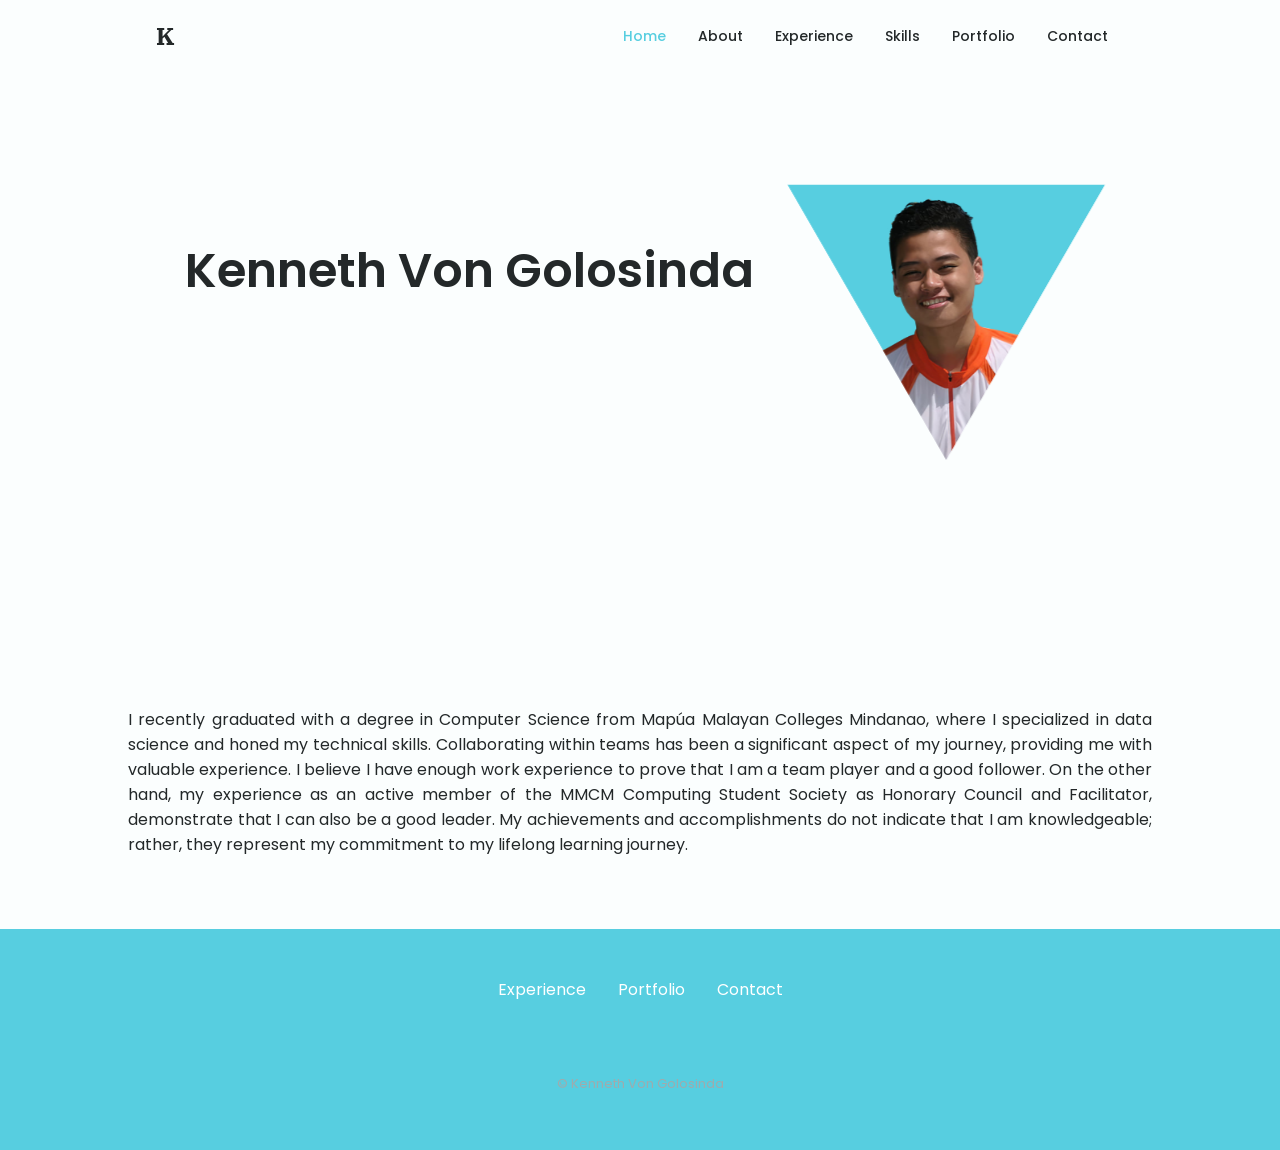
<file: VISTA-Dashboard.html>
<!DOCTYPE html>
<html lang="en">
  <head>
    <meta charset="UTF-8" />
    <meta name="viewport" content="width=device-width, initial-scale=1.0" />

    <!--==================== UNICONS ====================-->
    <link
      rel="stylesheet"
      href="https://unicons.iconscout.com/release/v4.0.0/css/line.css"
    />

    <!--==================== SWIPER CSS ====================-->
    <link rel="stylesheet" href="assets/css/swiper-bundle.min.css" />

    <!--==================== CSS ====================-->
    <link rel="stylesheet" href="assets/css/project.css" />

    <title>Kenneth Golosinda</title>
    <link rel = "icon" href = "./assets/img/logo2.PNG" type = "image/x-icon">
  </head>
  <body>
    <!--==================== HEADER ====================-->
    <header class="header" id="header">
      <nav class="nav container">
        <a href="#" class="nav__logo">K</a>

        <div class="nav__menu" id="nav-menu">
          <ul class="nav__list grid">
            <li class="nav__item">
              <a href="#home" class="nav__link active-link">
                <i class="uil uil-estate nav__icon"></i> Home
              </a>
            </li>
            <li class="nav__item">
              <a href="#about" class="nav__link">
                <i class="uil uil-user nav__icon"></i> About
              </a>
            </li>
            <li class="nav__item">
              <a href="#experiences" class="nav__link">
                <i class="uil uil-file-alt nav__icon"></i> Experience
              </a>
            </li>
            <li class="nav__item">
              <a href="#skills" class="nav__link">
                <i class="uil uil-brackets-curly nav__icon"></i> Skills
              </a>
            </li>
            <li class="nav__item">
              <a href="#portfolio" class="nav__link">
                <i class="uil uil-briefcase-alt nav__icon"></i> Portfolio
              </a>
            </li>
            <li class="nav__item">
              <a href="#contact" class="nav__link">
                <i class="uil uil-phone nav__icon"></i> Contact
              </a>
            </li>
          </ul>
          <i class="uil uil-times nav__close" id="nav-close"></i>
        </div>
        <div class="nav__btns">
          <!-- Theme change button -->
          <i class="uil uil-moon change-theme" id="theme-button"></i>

          <div class="nav__toggle" id="nav-toggle">
            <i class="uil uil-apps"></i>
          </div>
        </div>
      </nav>
    </header>

    <!--==================== MAIN ====================-->
    <main class="main">
      <section class="home section" id="home">
        <div class="home__container container grid">
          <div class="home__content grid">
            

            <div class="home__img">
              <svg
                class="home__blob"
                viewBox="0 0 298 257"
                xmlns="http://www.w3.org/2000/svg"
                xmlns:xlink="http://www.w3.org/1999/xlink"
              >
                <mask id="mask0" mask-type="alpha">
                  <path
                    d="M149 257L0.909675 0.499987L297.09 0.500013L149 257Z"
                  />
                </mask>
                <g mask="url(#mask0)">
                  <path
                    d="M149 257L0.909675 0.499987L297.09 0.500013L149 257Z"
                  />

                  <image
                    class="home__blob-img"
                    x="-100"
                    y="-0"
                    xlink:href="assets/img/kennethvon.png"
                  />
                </g>
              </svg>
            </div>

            <div class="home__data">
              <h1 class="home__title">Kenneth Von Golosinda</h1>

              <div class="home__social">
                <a
                  href="https://www.linkedin.com/in/kvgolosinda/"
                  target="_blank"
                  class="home__social-icon"
                >
                  <i class="uil uil-linkedin"></i>
                </a>
                <a
                  href="https://github.com/Vaughn24"
                  target="_blank"
                  class="home__social-icon"
                >
                  <i class="uil uil-github"></i>
                </a>
                <a
                href="mailto:kennethgolosinda24@gmail.com"
                target="_blank"
                class="home__social-icon"
              >
              <i class="uil uil-envelope-alt"><span class="home__social-email">kennethgolosinda24@gmail.com</span></i>
              </a>
              
              </div>
              <a href="#contact" class="button butt--flex">
                Contact Me <i class="uil uil-message button__icon"></i>
              </a>
            </div>

            
          </div>
          <div class="home__scroll">
            <a href="#about" class="home__scroll-button button--flex" id="remove-button">

              <i class="uil uil-arrow-down home__scroll-mouse"></i>
            </a>
          </div>
        </div>
      </section>

      <div class="about__data">
        <p class="about__description">
          
          I recently graduated with a degree in Computer Science from Mapúa Malayan Colleges Mindanao, where I specialized in data science and honed my technical skills. Collaborating within teams has been a significant aspect of my journey, providing me with valuable experience.
          I believe I have enough work experience to prove that I am a team player and a good follower. On the other hand,
          my experience as an active member of the MMCM Computing Student Society as Honorary Council and Facilitator, 
          demonstrate that I can also be a good leader. My achievements and accomplishments do not indicate that I am knowledgeable; 
          rather, they represent my commitment to my lifelong learning journey.
        </p>

      </div>



    </main>
    <!--==================== FOOTER ====================-->
    <footer class="footer">
      <div class="footer__bg">
        <div class="footer__container container grid">
          <div>
          </div>

          <ul class="footer__links">
            <li>
              <a href="#experience" class="footer__link">Experience</a>
            </li>
            <li>
              <a href="#portfolio" class="footer__link">Portfolio</a>
            </li>
            <li>
              <a href="#contact" class="footer__link">Contact</a>
            </li>
          </ul>
        </div>
        <p class="footer__copy">&#169; Kenneth Von Golosinda</p>
      </div>
    </footer>

    <!--==================== SCROLL TOP ====================-->
    <a href="#" class="scrollup" id="scroll-up">
      <i class="uil uil-arrow-up scrollup__icon"></i>
    </a>
    <!--==================== SCROLL REVEEAL ====================-->
    <script src="assets/js/scrollreveal.min.js"></script>

    <!--==================== SWIPER JS ====================-->
    <script src="assets/js/swiper-bundle.min.js"></script>

    <!--==================== MAIN JS ====================-->
    <script src="assets/js/main.js"></script>
  </body>
</html>
</file>
<file: assets/css/project.css>
/*==================== GOOGLE FONTS ====================*/

@import url('https://fonts.googleapis.com/css2?family=Poppins:wght@400;500;600&display=swap');
@import url('https://fonts.googleapis.com/css2?family=IBM+Plex+Serif:ital,wght@0,500;1,400;1,500&display=swap');

/*==================== VARIABLES CSS ====================*/
:root {
    --header-height: 3rem;

    /*========== Colors ==========*/
    /* Change favorite color */
    --hue-color: 188; /*Purple 250 - Green 142 - Blue 230 - Pink 340*/

    /* HSL color mode */
    --first-color: hsl(var(--hue-color), 69%, 61%);
    --first-color-second: hsl(var(--hue-color), 69%, 61%);
    --first-color-alt: hsl(var(--hue-color), 57%, 53%);
    --first-color-lighter: hsl(var(--hue-color), 92%, 85%);
    --title-color: hsl(var(--hue-color), 8%, 15%);
    --text-color: hsl(var(--hue-color), 8%, 45%);
    --text-color-light: hsl(var(--hue-color), 8%, 65%);
    --input-color: hsl(var(--hue-color), 70%, 96%);
    --body-color: hsl(var(--hue-color), 60%, 99%);
    --container-color: #fff;
    --scroll-bar-color: hsl(var(--hue-color), 12%, 90%);
    --scroll-thumb-color: hsl(var(--hue-color), 12%, 80%);

    /*========== Font and typography ==========*/
    --body-font: 'Poppins', sans-serif;

    /* .5rem = 8px, 1rem = 16px, 1.5rem = 24px ... */
    --big-font-size: 2rem;
    --h1-font-size: 1.5rem;
    --h2-font-size: 1.25rem;
    --h3-font-size: 1.125rem;
    --normal-font-size: .938rem;
    --small-font-size: .813rem;
    --smaller-font-size: .75rem;

    /*========== Font weight ==========*/
    --font-medium: 500;
    --font-semi-bold: 600;

    /*========== Margenes Bottom ==========*/
    /* .25rem = 4px, .5rem = 8px, .75rem = 12px ... */
    --mb-0-25: .25rem;
    --mb-0-5: .5rem;
    --mb-0-75: .75rem;
    --mb-1: 1rem;
    --mb-1-5: 1.5rem;
    --mb-2: 2rem;
    --mb-2-5: 2.5rem;
    --mb-3: 3rem;

    /*========== z index ==========*/
    --z-tooltip: 10;
    --z-fixed: 100;
    --z-modal: 1000;
}

/* Font size for large devices */
@media screen and (min-width: 968px) {
    :root {
        --big-font-size: 3rem;
        --h1-font-size: 2.25rem;
        --h2-font-size: 1.5rem;
        --h3-font-size: 1.25rem;
        --normal-font-size: 1rem;
        --small-font-size: .875rem;
        --smaller-font-size: .813rem;
    }
}

/*========== Variables Dark theme ==========*/
body.dark-theme{

      /* HSL color mode */
      --first-color-second: hsl(var(--hue-color), 30%, 8%);
      --title-color: hsl(var(--hue-color), 8%, 95%);
      --text-color: hsl(var(--hue-color), 8%, 75%);
      --input-color: hsl(var(--hue-color), 29%, 16%);
      --body-color: hsl(var(--hue-color), 28%, 12%);
      --container-color: hsl(var(--hue-color), 29%, 16%);

}

body.dark-theme .sparta{
  content:url(../img/sparta-logo-dark.png);
}


/*========== Button Dark/Light ==========*/
.nav__btns{
  display: flex;
  align-items: center;
}

.change-theme{
  font-size: 1.25rem;
  color: var(--title-color);
  margin-right: var(--mb-1);
  cursor: pointer;
}

.change-theme:hover{
  color: var(--first-color);
}

/*==================== BASE ====================*/
* {
  box-sizing: border-box;
  padding: 0;
  margin: 0;
}

html {
  scroll-behavior: smooth;
}

body {
  margin: 0 0 var(--header-height) 0;
  font-family: var(--body-font);
  font-size: var(--normal-font-size);
  background-color: var(--body-color);
  color: var(--text-color);
}

h1, h2, h3, h4 {
  color: var(--title-color);
  font-weight: var(--font-semi-bold);
}

ul {
  list-style: none;
}

a {
  text-decoration: none;
}

img {
  max-width: 100%;
  height: auto;
}

/*==================== REUSABLE CSS CLASSES ====================*/
.section {
  padding: 2rem 0 4rem;
}

.section__title {
  font-size: var(--h1-font-size);
  color: var(--title-color);
}

.section__subtitle {
  display: block;
  font-size: var(--small-font-size);
  margin-bottom: var(--mb-3);
}

.section__title, 
.section__subtitle {
  text-align: center;
}

/*==================== LAYOUT ====================*/
.container {
  max-width: 768px;
  margin-left: var(--mb-1-5);
  margin-right: var(--mb-1-5);
}

.grid {
  display: grid;
  gap: 1.5rem;
}

.header {
  width: 100%;
  position: fixed;
  z-index: var(--z-fixed);
  background-color: var(--body-color);
}

/*==================== NAV ====================*/

.nav{
  max-width: 968px;
  height: var(--header-height);
  display: flex;
  justify-content: space-between;
  align-items: center;
}

.nav__logo,
.nav__toggle{
  color: var(--title-color);
  font-weight: var(--font-medium);
}
.nav__logo{
  font-family: 'IBM Plex Serif';
  font-weight: bolder;
  font-size: x-large;
}

.nav__logo:hover{
  color: var(--first-color);
}

.nav__toggle{
  font-size: 1.1rem;
  cursor: pointer;
}

.nav__toggle:hover{
  color: var(--first-color);
}

@media screen and (max-width: 767px){
  .nav__menu{
    position: fixed;
    /* bottom: 0; */
    left:0;
    width: 100%;
    background-color: var(--body-color);
    padding: 2rem 1.5rem 4rem;
    box-shadow: 0 -1px 4px rgba(0, 0, 0, .15);
    border-radius:0 0 1.5rem 1.5rem;
    transition: .3s;
    transform: translateY(-144px);
  }
}

.nav__list{
  grid-template-columns: repeat(3, 1fr);
  gap: 2rem;
}

.nav__link{
  display: flex;
  flex-direction: column;
  align-items: center;
  font-size: var(--small-font-size);
  color:var(--title-color);
  font-weight: var(--font-medium);
}

.nav__link:hover{
  color: var(--first-color);
}

.nav__icon{
  font-size: 1.2rem;

}

.nav__close{
  position: absolute;
  right: 1.3rem;
  bottom: .5rem;
  font-size: 1.5rem;
  cursor: pointer;
  color: var(--first-color);
}

.nav__close:hover{
  color: var(--first-color-alt);
}
/* show menu */
.show-menu{
  top: 0;
  transform: translateY(-15px);

}

/* Active link */
.active-link{
  color: var(--first-color)
}

/* Change background header */
.scroll-header{
  box-shadow: 0 -1px 4px rgba(0, 0, 0, .15);
}


/*==================== HOME ====================*/
.home__container{
  gap: 1rem;
}

.home__content{
  grid-template-columns: .5fr 3fr;
  padding-top: 3.5rem;
  align-items: center;

}

.home__social{
  /* display:grid;
  grid-template-columns: max-content;
  row-gap: 1rem; */
  margin-bottom: 1rem;
}

.home__social-icon{
  font-size: 1.25rem;
  color:var(--first-color)
}

.home__social-icon:hover{
  color: var(--first-color);
}

.home__social-email{
  color: var(--title-color);
}

.home__blob{
  width: 200px;
  fill: var(--first-color);
}

.home__blob-img{
  width: 499px;
}

.home__data{
  grid-column: 1/3;
}

.home__title{
  font-size: var(--big-font-size);
}

.home__subititle{
  font-size: var(--h3-font-size);
  color: var(--text-color);
  font-weight: var(--font-medium);
  margin-bottom: var(--mb-0-75);
}

.home__description{
  margin-bottom: var(--mb-2);
}

.home__scroll{
  display: none;
}

.home__scroll-button{
  color: var(--first-color);
  transition: .3s;
}

.home__scroll-button:hover{
  transform: translateY(.25rem);
}

.home__scroll-mouse{
  font-size: 2rem;
}

.home__scroll-name{
  font-size:  var(--small-font-size);
  color: var(--title-color);
  font-weight: var(--font-medium);
  margin-right: var(--mb-0-25)
}

.home__scroll-arrow{
  font-size: 1.25rem
}

/*==================== BUTTONS ====================*/
.button{
  display: inline-block;
  background-color: var(--first-color);
  color: #FFF;
  padding: 1rem;
  border-radius: .5rem;
  font-weight: var(--font-medium);
}

.button:hover{
  background-color: var(--first-color-alt);
}

.button__icon{
  font-size:1.25rem;
  margin-left: var(--mb-0-5);
  transition: .3s;
}


.button--flex{
  display: inline-flex;
  align-items: center;

}


.button--small{
  padding: .75rem 1rem;
}

.button--link{
  padding: 0;
  background-color: transparent;
  color: var(--first-color);
}

.button--link:hover{
  background-color: transparent;
  color: var(--first-color-alt);
}

/*==================== ABOUT ====================*/

.about__container{
  max-width: 800px;
}

.about__img{
  min-width: 276px;
  border-radius: .5rem;
  justify-self: center;
  align-self: center;
}

.about__description{
  display: block;
  width: 80%; /* Or max-width */
  margin: 0 auto var(--mb-2-5) auto; /* top | horizontal (auto) | bottom | horizontal (auto) */

  text-align: justify;
  color: var(--title-color);
}

.about__info{
  display: flex;
  justify-content: space-evenly;
  margin-bottom: var(--mb-2-5);
}

.about__info-title{
  font-size: var(--h2-font-size);
  font-weight: var(--font-semi-bold);
  color: var(--title-color);
}

.about__info-name{
  font-size: var(--smaller-font-size);
}

.about__info-title,
.about__info-name{
  display: block;
  text-align: center;
}

.about__buttons{
  display: flex;
  justify-content: center;
}

/*==================== experiences ====================*/
.experiences__container{
  row-gap: 0;
}

.experiences__header{
  display: flex;
  align-items: center;
  margin-bottom: var(--mb-2-5);
  cursor: pointer;
}

.experiences__icon,
.experiences__arrow{
  font-size: 2rem;
  color: var(--first-color)
}

.experiences__icon{
  margin-right: var(--mb-0-75)
}

.experiences__title{
  font-size: var(--h3-font-size)
}

.experiences__subtitle{
  font-size: var(--small-font-size);
  color: var(--text-color-light);
}

.experiences__arrow{
  margin-left: auto;
  transition: .4s;
}

.experiences__list{
  row-gap: 1.5rem;
  padding-left: 2.7rem;
}

.experiences__titles{
  display: flex;
  justify-content: space-between;
  margin-bottom: var(--mb-0-5);
}

.experiences__name{
  font-size: var(--normal-font-size);
  font-weight: var(--font-medium);
}

.experiences__bar,
.experiences__percentage{
  height: 5px;
  border-radius: .25rem;
}

.experiences__bar{
  background-color: var(--first-color-lighter);
}

.experiences__percentage{
  display: block;
  background-color: var(--first-color);
}

.experiences__html{
  width: 90%;
}
.experiences__css{
  width: 80%;
}
.experiences__js{
  width: 70%;
}

.experiences__close .experiences__list{
  height: 0;
  overflow:hidden;
}

.experiences__open .experiences__list{
  height: max-content;
  margin-bottom: var(--mb-2-5);
}

.experiences__open .experiences__arrow{
  transform: rotate(-180deg);
}

ul.exp__responsibilities-list li{
  list-style-type: disc;
  padding: 0.2rem;
}

/*==================== Awards ====================*/
.awards__card{
  background-color: var(--container-color);
  padding: 1.25rem 1.5rem;
  border-radius: 1.5rem;
  margin-bottom: 3rem;
  box-shadow: 0 2px 4px rgb(0 0 0 / 15%);
}

.awards__img{
  width: 60px;
  border-radius: 3rem;
}

.awards__name{
  font-size: var(--normal-font-size);
  font-weight: var(--font-medium);
  margin-bottom: .25rem;
}

.awards__description{
  font-size: var(--small-font-size);
}

.awards__certimg{
  width: 250.66px;
  height: 140.98px;
}

/*==================== Swiper Class (Awards) ====================*/
/* .swiper-wrapper{
  display: flex;
  justify-content: center;
  align-items: center;
  column-gap: 2rem;
} */

/* .swiper-wrapper{
  justify-content: right;
} */
.awards__container{
  max-width: 88%;
  overflow-x: hidden;
}
.swiper-pagination{
  position: unset;
}

.swiper-pagination-bullet{
  background-color: var(--text-color-light);
  margin-left: 3.5px;
}

.swiper-pagination-bullet-active{
  background-color: var(--first-color);
}

/*==================== Skills ====================*/
.skills__container{
  row-gap: 3.5rem;
}

.skills__title{
  display: flex;
  justify-content: center;
  align-items: center;
  column-gap: .5rem;
  font-size: var(--small-font-size);
  font-weight: var(--font-semi-bold);
  margin-bottom: 2.5rem;
}

.skills__title i{
  font-size:1rem;
  font-weight: initial;
}

.skills__info,
.skills__data,
.skills__blob{
  display: grid;
}

.skills__info{
  grid-template-columns: repeat(4, 1fr);
  column-gap: 1.5rem 2rem;
}

.skills__data{
  justify-content: center;
  text-align: center;
}

.skills__blob{
  width: 70px;
  height: 70px;
  background-color: var(--container-color);
  border-radius: 3rem;
  place-items: center;
  margin-bottom: 0.3rem;
  box-shadow: 0 2px 4px rgb(0 0 0 / 15%);
}

.skills__blob img{
  width:40px;
}

.skills__name{
  font-size: var(--small-font-size);
  margin-bottom: .8rem;
}

/* .skills_subtitle{
  font-size:var(--tiny--font-size);
  color:var(--text-color-light);
} */

/* Animation skills */
.skills__blob:hover img{
  animation: bounce-skills .6s;
}

@keyframes bounce-skills {
  0%{
    transform: translate(0);
  }
  20%{
    transform: translateY(-6px);
  }
  40%{
    transform: translate(0);
  }
  60%{
    transform: translateY(-3px);
  }
  80%{
    transform: translate(0);
  }
  
}



/*==================== Certification ====================*/
.custom-icon1{
  height: 2.2rem;
}

.custom-icon1:hover{
  transform: translateY(0.2rem);
  transition: .2s;
}
.custom-icon2{
  height: 1.3rem;
  margin-bottom: 0.2rem;
}
.custom-icon2:hover{
  transform: translateY(0.2rem);
  transition: .2s;
}

.certification__tabs{
  display: flex;
  justify-content: space-evenly;
  margin-bottom: var(--mb-2);
}

.certification__button{
  font-size: var(--h3-font-size);
  font-weight: var(--font-medium);
  cursor: pointer;
}

.certification__button:hover{
  color: var(--first-color)
}

.certification__icon{
  font-size: 1.8rem;
  margin-right: var(--mb-0-25);
}

.certification__data{
  display: grid;
  grid-template-columns: 1fr max-content 1fr;
  column-gap: 1.5rem;
}

.certification__title{
  font-size: var(--normal-font-size);
  font-weight: var(--font-medium);
}

.certification__subtitle{
  display:inline-block;
  font-size: var(--small-font-size);
  margin-bottom: var(--mb-1);
}

.certification__calendar{
  font-size: var(--smaller-font-size);
  color: var(--text-color-light);
}

.certification__rounder{
  display: inline-block;
  width: 13px;
  height: 13px;
  background-color: var(--first-color);
  border-radius: 50%;
}

.certification__line{
  display: block;
  width: 1px;
  height: 100%;
  background-color: var(--first-color);
  transform: translate(6px,-7px);
}

.certification [data-content]{
  display: none;
}

.certification__active[data-content]{
  display: block;

}

.show-credential{
  color: var(--first-color)
}


/*==================== Portfolio ====================*/

.portfolio__photo{
  padding-right: 0.8rem;
}
.portfolio__modal-photo{
  padding-right: 1.5rem;
  max-width: 22rem;
  max-height: 28rem;
}

.portfolio__container{
  gap: 1.5rem;
  grid-template-columns: repeat(2, 1fr);
}

.portfolio__content{
  position: relative;
  background-color: var(--container-color);
  padding: 3.5rem .5rem 5.25rem 1.5rem;
  border-radius: .25rem;
  box-shadow: 0 2px 4px rgba(0, 0, 0, .15);
  transition: .3s;
}

.portfolio__subtitle{
  font-size: var(--smaller-font-size);
  color: var(--text-color-light);
}

.portfolio__content:hover{
  box-shadow: 0 4px 8px rgba(0, 0, 0, .15);
}

.portfolio__icon{
  display: block;
  font-size: 1.5 rem;
  color: var(--first-color);
  margin-bottom: var(--mb-1);
}

.portfolio__title{
  font-size: var(--h3-font-size);
  margin-bottom: var(--mb-1);
  font-weight: var(--font-medium);
}

.portfolio__button{
  cursor: pointer;
  font-size: var(--small-font-size);
  position: absolute;
  left: 0;
  bottom: 0;
  margin-left: 1rem;
  margin-bottom: 1rem;
}


.portfolio__button:hover .button__icon{
  transform: translateX(.25rem);
}

.portfolio__modal{
  position: fixed;
  top: 0;
  left: 0;
  right: 0;
  bottom: 0;
  background-color: rgba(0, 0, 0, .5);
  display: flex;
  align-items: center;
  justify-content: center;
  padding: 0 1rem;
  z-index: var(--z-modal);
  opacity: 0;
  visibility: hidden;
  transition: .3s;

}


.portfolio__modal-content{
  position: relative;
  background-color: var(--container-color);
  padding: 1.5rem;
  border-radius: .5rem;
}

.portfolio__modal-portfolio{
  row-gap: 1rem;
}

.portfolio__modal-service{
display: flex;
}

.portfolio__modal-title{
  font-size: var(--h1-font-size);
  font-weight: var(--font-medium);
  margin-bottom: var(--mb-1-5)
}

.portfolio__modal-close{
  position: absolute;
  top: 1rem;
  right: 1rem;
  font-size: 1.5rem;
  color: var(--first-color);
  cursor: pointer;
}

.portfolio__modal-icon{
  color: var(--first-color);
  margin-right: var(--mb-0-25);
}


/* Active Modal */

.active-modal{
  opacity: 1;
  visibility: visible;
}



/*==================== CONTACT ME ====================*/
.contact__container{
  row-gap: 3rem;
}

.contact__information{
  display: flex;
  margin-bottom: var(--mb-2);
}

.contact__icon{
  font-size: 2rem;
  color: var(--first-color);
  margin-right: var(--mb-0-75);
}

.contact__title{
  font-size: var(--h3-font-size);
  font-weight: var(--font-medium);
}

.contact__subtitle{
  font-size: var(--small-font-size);
  color: var(--text-color-light);
}

.contact__content{
  background-color: var(--input-color);
  border-radius: .5rem;
  padding: .75rem 1rem .25rem;
}

.contact__label{
  font-size: var(--smaller-font-size);
  color: var(--title-color)
}

.contact__input{
  width: 100%;
  background-color: var(--input-color);
  color: var(--text-color);
  font-family: var(--body-font);
  font-size: var(--normal-font-size);
  border: none;
  outline: none;
  padding: .25rem .5rem .5rem 0;
}


/*==================== FOOTER ====================*/
.footer{
  padding-top: 2rem;
}

.footer__container{
  row-gap: 3.5rem;
}

.footer__bg{
  background-color: var(--first-color-second);
  padding: 2rem 0 3rem;
}

.footer__title{
  font-size: var(--h1-font-size);
  margin-bottom: var(--mb-0-25);
}

.footer__subtitle{
  font-size: var(--small-font-size);
}

.footer__links{
  display: flex;
  flex-direction: column;
  row-gap: 1.5rem;
}

.footer__link:hover{
  color: var(--first-color-lighter)
}

.footer__social{
  font-size: 1.25rem;
  margin-right: var(--mb-1-5)
}

.footer__social:hover{
  color: var(--first-color-lighter);
}

.footer__copy{
  font-size: var(--smaller-font-size);
  text-align: center;
  color: var(--text-color-light);
  margin-top: var(--mb-3);
}

.footer__title,
.footer__subtitle,
.footer__link,
.footer__social{
  color: #FFF;
}


/*========== SCROLL UP ==========*/

.scrollup{
  position: fixed;
  right: 1rem;
  bottom: -20%;
  background-color: var(--first-color);
  opacity: .8;
  padding: 0 .3rem;
  border-radius: .4rem;
  z-index: var(--z-tooltip);
  transition: .4s;
}

.scrollup:hover{
  background-color: var(--first-color-alt);
}

.scrollup__icon{
  font-size: 1.5rem;
  color: #FFF;

}

/* Show scroll */
.show-scroll{
  bottom: 5rem;
}

.remove-button{
  visibility: hidden;
  transform: translateY(5rem);
  transition: .3s;

}

/*========== SCROLL BAR ==========*/


/*==================== MEDIA QUERIES ====================*/

/* For small devices */
@media screen and (max-width: 350px){
  .container{
    margin-left: var(--mb-1);
    margin-right: var(--mb-1);
  }
  .nav__menu{
    padding: 2rem .25rem 4rem;
  }
  .nav__list{
    column-gap:0;
  }
  .home__content{
    grid-template-columns: .25fr 3fr;
  }
  .home__blob{
    width: 180px;
  }
  .experiences__title{
    font-size: var(--normal-font-size);
  }
  .certification__data{
    gap: .5rem;
  }

  .portfolio__container{
    grid-template-columns: auto;
    justify-content: center;
  }
  .portfolio__content{
    padding-right: 3.5rem;
  }
  .portfolio__modal{
    padding: 0 .5rem;
  }
  
}

/* For medium devices */
@media screen and (min-width: 568px){
  .home__content{
    grid-template-columns: max-content 1fr 1fr;
    width: 92%;
    margin: auto;
  }
  .home__data{
    grid-column: initial;
  }
  .home__img{
    order: 1;
    justify-content: center;

  }

  .about__container,
  .experiences__container,
  .footer__container{
    grid-template-columns: repeat(2, 1fr);
  }
  .contact__container{
    justify-content: center;
  }

  .certification__sections{
    display: grid;
    grid-template-columns: .6fr;
    justify-content: center;
  }
}


@media screen and (min-width: 768px) {
  .container{
    margin-left: auto;
    margin-right: auto;
  }

  body{
    margin:0;
  }
  .section{
    padding: 6rem 0 2rem;
  }
  .section__subtitle{
    margin-bottom: 4rem;
  }

  .header{
    top: 0;
    bottom: initial;
  }

  .header,
  .main,
  .footer__container{
    padding: 0 1rem;
  }

  .nav{
    height: calc(var(--header-height) + 1.5rem);
    column-gap: 1rem;

  }

  .nav__icon,
  .nav__close,
  .nav__toggle{
    display: none;

  }

  .nav__list{
    display: flex;
    column-gap: 2rem;
  }
  .nav__menu{
    margin-left: auto;
  }
  .change-theme{
    margin: 0;
  }
  .home__container{
    row-gap: 5rem;
  }
  .home__content{
    padding-top: 5.5rem;
    column-gap: 2rem;

  }
  .home__blob{
    width: 270px;
  }
  .home__scroll{
    display:block;
  }
  .home__scroll-button{
    display: grid;
    margin-left: 23%;
    margin-right: auto;
    width: 40%;
    align-items: baseline;
    /* justify-content: end; */
    align-content: space-around;
    justify-items: center;
  }
  .about__container{
    column-gap: 5rem
  }
  .about__img{
    width: 350px;
    /* place-self: baseline; */
  }

  .about__info{
    justify-content: space-between;
  }
  .about__buttons{
    justify-content: initial;
  }
  .certification__tabs{
    justify-content: center;
  }
  .certification__button{
    margin: 0 var(--mb-1);
  }
  .certification__sections{
    grid-template-columns: .6fr;
  }
  .portfolio__container{
    grid-template-columns: repeat(3,218px);
    justify-content: center;
  }
  .portfolio__icon{
    font-size: 2rem;
  }
  /* .portfolio__content{
    padding: 6rem 0 2rem 2.5rem;
  } */
  .portfolio__modal-content{
    width: 450px;
  }

  .footer__container{
    grid-template-columns: repeat(3,1fr);

  }
  .footer__bg{
    padding: 3rem 0 3.5rem;
  }
  
  .footer__links{
    flex-direction: row;
    column-gap: 2rem;
  }

  .footer__social{
    justify-self: flex-end;
  }
  .footer__copy{
    margin-top: 4.5rem;
  }
  .home{
    margin-bottom: 8rem;
  }


}

/* For large devices */

@media screen and (min-width: 1024px) {
  .header,
  .main,
  .footer__container{
    padding:0;
  }
  .certification__sections{
    grid-template-columns: .6fr;
  }
  .home__content{
    transform: translateX(-6.8rem);
  }
  .home__blob{
    width: 320px;
  }
  /* .home__social{
    transform: translateX(1rem);
  } */

  .portfolio__container{
    grid-template-columns: repeat(3, 238px);
  }

  .contact__form{
    width: 460px;
  }
  .contact__inputs{
    grid-template-columns: repeat(2, 1fr);
  }
  .home{
    margin-bottom: 8rem;
  }
}
</file>
